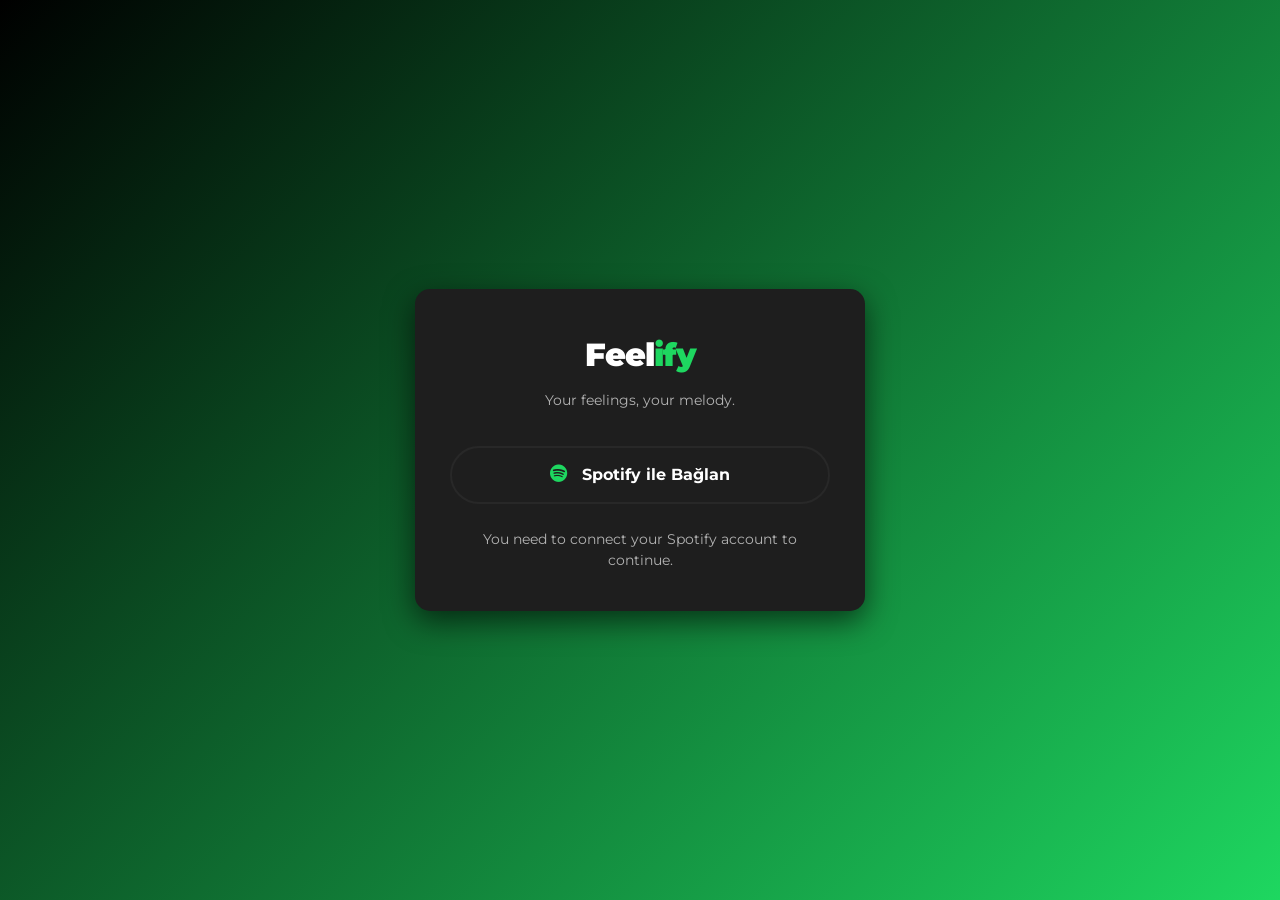
<file: public/login.html>
<!DOCTYPE html>
<html lang="tr">
  <head>
    <meta charset="UTF-8" />
    <meta name="viewport" content="width=device-width, initial-scale=1.0" />
    <title>Feelify - Giriş Yap</title>
    <link href="https://fonts.googleapis.com/css2?family=Montserrat:wght@400;700;900&display=swap" rel="stylesheet"/>
    <link rel="stylesheet" href="https://cdnjs.cloudflare.com/ajax/libs/font-awesome/6.5.2/css/all.min.css"/>
    
    <link rel="stylesheet" href="css/login-style.css" />
  </head>
  <body>
    <div class="login-container">
      <div class="logo-area">
        <div class="logo">Feel<span class="logo-accent">ify</span></div>
        <div class="slogan">Your feelings, your melody.</div>
      </div>
      <div class="spotify-login-only">
       <a href="/login" id="spotify-login-button">
          <i class="fab fa-spotify"></i> Spotify ile Bağlan
       </a>
        <p class="login-note">
          You need to connect your Spotify account to continue.
        </p>
      </div>
    </div>
  </body>
</html>
</file>
<file: public/css/login-style.css>
:root {
  --color-primary-dark: #121212;
  --color-secondary-dark: #1e1e1e;
  --color-text-light: #ffffff;
  --color-text-faded: #b3b3b3;
  --color-accent-green: #1ed760;
  --color-hover-gray: #282828;
}

* {
  box-sizing: border-box;
  margin: 0;
  padding: 0;
}

body {
  font-family: 'Montserrat', sans-serif;
  /* hareketli arka plan */
  background: linear-gradient(
    -45deg,
    #000000,
    #1e1e1e,
    #0a0a0a,
    var(--color-accent-green),
    #000000
  );
  background-size: 400% 400%;
  animation: gradientAnimation 20s ease infinite;
  color: var(--color-text-light);
  line-height: 1.6;
  min-height: 100vh;
  display: flex;
  justify-content: center;
  align-items: center;
}

/* giriş */
.login-container {
  width: 100%;
  max-width: 450px;
  background-color: var(--color-secondary-dark);
  padding: 40px 35px;
  border-radius: 15px;
  box-shadow: 0 10px 30px rgba(0, 0, 0, 0.6);
  text-align: center;
}

.logo-area {
  margin-bottom: 35px;
  
  /* gecikmeli giriş */
  animation: fadeInUp 0.8s ease-out 0.3s backwards;
}

.logo {
  font-size: 32px;
  font-weight: 900;
  letter-spacing: -1px;
}

.logo-accent {
  color: var(--color-accent-green);
  
  /* yanıp sönme efekti */
  animation: breathingGlow 3s ease-in-out infinite;
}

.slogan {
  font-size: 14px;
  color: var(--color-text-faded);
  margin-top: 8px;
  font-weight: 400;
}

.spotify-login-only {
  /* gecikmeli giriş  */
  animation: fadeInUp 0.8s ease-out 0.6s backwards;
}

#spotify-login-button {
  display: block; 
  text-decoration: none; 
  width: 100%;
  padding: 14px 30px;
  background-color: transparent;
  color: var(--color-text-light);
  border: 2px solid var(--color-hover-gray);
  border-radius: 500px;
  font-weight: 700;
  cursor: pointer;
  
  /* box shadow */
  transition: background-color 0.2s, border-color 0.2s, box-shadow 0.2s;
  
  font-size: 16px;
  font-family: 'Montserrat', sans-serif;
}

#spotify-login-button:hover {
  background-color: var(--color-hover-gray);
  border-color: var(--color-accent-green);
  
  /* buton çevresi parlama */
  box-shadow: 0 0 15px 0 rgba(30, 215, 96, 0.6);
}

#spotify-login-button i {
  margin-right: 10px;
  color: var(--color-accent-green);
  font-size: 18px;
}

.login-note {
  margin-top: 25px;
  font-size: 14px;
  color: var(--color-text-faded);
  line-height: 1.5;
}
/* arka plan */
@keyframes gradientAnimation {
  0% {
    background-position: 0% 50%;
  }
  50% {
    background-position: 100% 50%;
  }
  100% {
    background-position: 0% 50%;
  }
}

/* hareketli arkaplan */
@keyframes fadeInUp {
  from {
    opacity: 0;
    transform: translateY(20px);
  }
  to {
    opacity: 1;
    transform: translateY(0);
  }
}

/* yanıp sönme efekt */
@keyframes breathingGlow {
  0% {
    text-shadow: 0 0 5px rgba(30, 215, 96, 0.2);
  }
  50% {
    text-shadow: 0 0 20px rgba(30, 215, 96, 0.8);
  }
  100% {
    text-shadow: 0 0 5px rgba(30, 215, 96, 0.2);
  }
}
</file>
